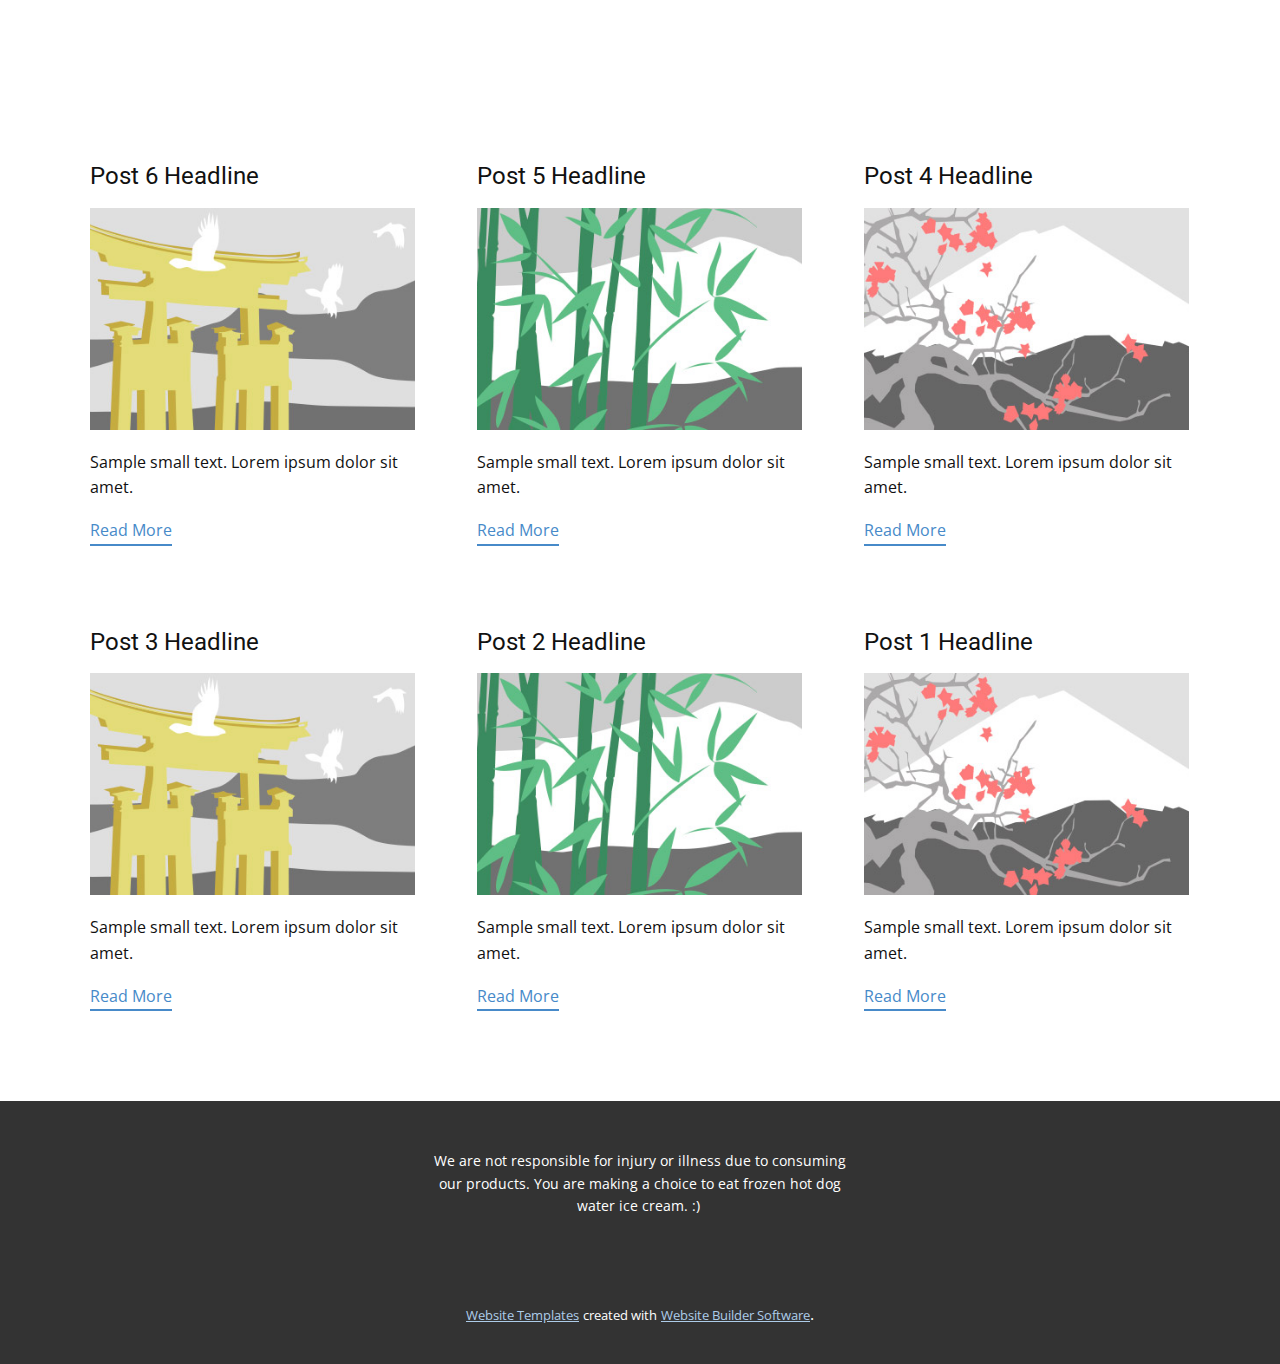
<file: blog.html>
<!DOCTYPE html>
<html style="font-size: 16px;" lang="en"><head>
    <meta name="viewport" content="width=device-width, initial-scale=1.0">
    <meta charset="utf-8">
    <meta name="keywords" content="">
    <meta name="description" content="">
    <title>Blog Template</title>
    <link rel="stylesheet" href="../nicepage.css" media="screen">
<link rel="stylesheet" href="../Blog-Template.css" media="screen">
    <script class="u-script" type="text/javascript" src="../jquery-1.9.1.min.js" defer=""></script>
    <script class="u-script" type="text/javascript" src="../nicepage.js" defer=""></script>
    <meta name="generator" content="Nicepage 5.11.2, nicepage.com">
    <link id="u-theme-google-font" rel="stylesheet" href="https://fonts.googleapis.com/css?family=Roboto:100,100i,300,300i,400,400i,500,500i,700,700i,900,900i|Open+Sans:300,300i,400,400i,500,500i,600,600i,700,700i,800,800i">
    
    
    <script type="application/ld+json">{
		"@context": "http://schema.org",
		"@type": "Organization",
		"name": ""
}</script>
    <meta name="theme-color" content="#478ac9">
  <meta data-intl-tel-input-cdn-path="intlTelInput/"></head>
  <body class="u-body u-xl-mode" data-lang="en"><header class="u-clearfix u-header u-header" id="sec-03fb"><div class="u-clearfix u-sheet u-sheet-1"></div></header>
    <section class="u-clearfix u-section-1" id="sec-9eda">
      <div class="u-clearfix u-sheet u-valign-middle u-sheet-1"><!--blog--><!--blog_options_json--><!--{"type":"Recent","source":"","tags":"","count":""}--><!--/blog_options_json-->
        <div class="u-blog u-expanded-width u-repeater u-repeater-1"><!--blog_post-->
          <div class="u-blog-post u-container-style u-repeater-item u-white u-repeater-item-1">
            <div class="u-container-layout u-similar-container u-valign-top u-container-layout-1"><!--blog_post_header-->
              <h4 class="u-blog-control u-text u-text-1">
                <a class="u-post-header-link" href="../blog/post-5.html">Post 6 Headline</a>
              </h4><!--/blog_post_header--><!--blog_post_image-->
              <a class="u-post-header-link" href="../blog/post-5.html"><img alt="" class="u-blog-control u-expanded-width u-image u-image-default u-image-1" src="../images/8ad73f3c.jpeg"></a><!--/blog_post_image--><!--blog_post_content-->
              <div class="u-blog-control u-post-content u-text u-text-2 fr-view">Sample small text. Lorem ipsum dolor sit amet.</div><!--/blog_post_content--><!--blog_post_readmore-->
              <a href="../blog/post-5.html" class="u-blog-control u-border-2 u-border-palette-1-base u-btn u-btn-rectangle u-button-style u-none u-btn-1"><!--blog_post_readmore_content--><!--options_json--><!--{"content":"","defaultValue":"Read More"}--><!--/options_json-->Read More<!--/blog_post_readmore_content--></a><!--/blog_post_readmore-->
            </div>
          </div><div class="u-blog-post u-container-style u-repeater-item u-video-cover u-white">
            <div class="u-container-layout u-similar-container u-valign-top u-container-layout-2"><!--blog_post_header-->
              <h4 class="u-blog-control u-text u-text-3">
                <a class="u-post-header-link" href="../blog/post-4.html">Post 5 Headline</a>
              </h4><!--/blog_post_header--><!--blog_post_image-->
              <a class="u-post-header-link" href="../blog/post-4.html"><img alt="" class="u-blog-control u-expanded-width u-image u-image-default u-image-2" src="../images/68f64b9d.jpeg"></a><!--/blog_post_image--><!--blog_post_content-->
              <div class="u-blog-control u-post-content u-text u-text-4 fr-view">Sample small text. Lorem ipsum dolor sit amet.</div><!--/blog_post_content--><!--blog_post_readmore-->
              <a href="../blog/post-4.html" class="u-blog-control u-border-2 u-border-palette-1-base u-btn u-btn-rectangle u-button-style u-none u-btn-2"><!--blog_post_readmore_content--><!--options_json--><!--{"content":"","defaultValue":"Read More"}--><!--/options_json-->Read More<!--/blog_post_readmore_content--></a><!--/blog_post_readmore-->
            </div>
          </div><div class="u-blog-post u-container-style u-repeater-item u-video-cover u-white">
            <div class="u-container-layout u-similar-container u-valign-top u-container-layout-3"><!--blog_post_header-->
              <h4 class="u-blog-control u-text u-text-5">
                <a class="u-post-header-link" href="../blog/post-3.html">Post 4 Headline</a>
              </h4><!--/blog_post_header--><!--blog_post_image-->
              <a class="u-post-header-link" href="../blog/post-3.html"><img alt="" class="u-blog-control u-expanded-width u-image u-image-default u-image-3" src="../images/0fd3416c.jpeg"></a><!--/blog_post_image--><!--blog_post_content-->
              <div class="u-blog-control u-post-content u-text u-text-6 fr-view">Sample small text. Lorem ipsum dolor sit amet.</div><!--/blog_post_content--><!--blog_post_readmore-->
              <a href="../blog/post-3.html" class="u-blog-control u-border-2 u-border-palette-1-base u-btn u-btn-rectangle u-button-style u-none u-btn-3"><!--blog_post_readmore_content--><!--options_json--><!--{"content":"","defaultValue":"Read More"}--><!--/options_json-->Read More<!--/blog_post_readmore_content--></a><!--/blog_post_readmore-->
            </div>
          </div><div class="u-blog-post u-container-style u-repeater-item u-white u-repeater-item-1">
            <div class="u-container-layout u-similar-container u-valign-top u-container-layout-1"><!--blog_post_header-->
              <h4 class="u-blog-control u-text u-text-1">
                <a class="u-post-header-link" href="../blog/post-2.html">Post 3 Headline</a>
              </h4><!--/blog_post_header--><!--blog_post_image-->
              <a class="u-post-header-link" href="../blog/post-2.html"><img alt="" class="u-blog-control u-expanded-width u-image u-image-default u-image-1" src="../images/8ad73f3c.jpeg"></a><!--/blog_post_image--><!--blog_post_content-->
              <div class="u-blog-control u-post-content u-text u-text-2 fr-view">Sample small text. Lorem ipsum dolor sit amet.</div><!--/blog_post_content--><!--blog_post_readmore-->
              <a href="../blog/post-2.html" class="u-blog-control u-border-2 u-border-palette-1-base u-btn u-btn-rectangle u-button-style u-none u-btn-1"><!--blog_post_readmore_content--><!--options_json--><!--{"content":"","defaultValue":"Read More"}--><!--/options_json-->Read More<!--/blog_post_readmore_content--></a><!--/blog_post_readmore-->
            </div>
          </div><div class="u-blog-post u-container-style u-repeater-item u-video-cover u-white">
            <div class="u-container-layout u-similar-container u-valign-top u-container-layout-2"><!--blog_post_header-->
              <h4 class="u-blog-control u-text u-text-3">
                <a class="u-post-header-link" href="../blog/post-1.html">Post 2 Headline</a>
              </h4><!--/blog_post_header--><!--blog_post_image-->
              <a class="u-post-header-link" href="../blog/post-1.html"><img alt="" class="u-blog-control u-expanded-width u-image u-image-default u-image-2" src="../images/68f64b9d.jpeg"></a><!--/blog_post_image--><!--blog_post_content-->
              <div class="u-blog-control u-post-content u-text u-text-4 fr-view">Sample small text. Lorem ipsum dolor sit amet.</div><!--/blog_post_content--><!--blog_post_readmore-->
              <a href="../blog/post-1.html" class="u-blog-control u-border-2 u-border-palette-1-base u-btn u-btn-rectangle u-button-style u-none u-btn-2"><!--blog_post_readmore_content--><!--options_json--><!--{"content":"","defaultValue":"Read More"}--><!--/options_json-->Read More<!--/blog_post_readmore_content--></a><!--/blog_post_readmore-->
            </div>
          </div><div class="u-blog-post u-container-style u-repeater-item u-video-cover u-white">
            <div class="u-container-layout u-similar-container u-valign-top u-container-layout-3"><!--blog_post_header-->
              <h4 class="u-blog-control u-text u-text-5">
                <a class="u-post-header-link" href="../blog/post.html">Post 1 Headline</a>
              </h4><!--/blog_post_header--><!--blog_post_image-->
              <a class="u-post-header-link" href="../blog/post.html"><img alt="" class="u-blog-control u-expanded-width u-image u-image-default u-image-3" src="../images/0fd3416c.jpeg"></a><!--/blog_post_image--><!--blog_post_content-->
              <div class="u-blog-control u-post-content u-text u-text-6 fr-view">Sample small text. Lorem ipsum dolor sit amet.</div><!--/blog_post_content--><!--blog_post_readmore-->
              <a href="../blog/post.html" class="u-blog-control u-border-2 u-border-palette-1-base u-btn u-btn-rectangle u-button-style u-none u-btn-3"><!--blog_post_readmore_content--><!--options_json--><!--{"content":"","defaultValue":"Read More"}--><!--/options_json-->Read More<!--/blog_post_readmore_content--></a><!--/blog_post_readmore-->
            </div>
          </div><!--/blog_post--><!--blog_post-->
          <!--/blog_post--><!--blog_post-->
          <!--/blog_post-->
        </div><!--/blog-->
      </div>
    </section>
    
    
    <footer class="u-align-center u-clearfix u-footer u-grey-80 u-footer" id="sec-7715"><div class="u-clearfix u-sheet u-sheet-1">
        <p class="u-small-text u-text u-text-variant u-text-1">We are not responsible for injury or illness due to consuming our products. You are making a choice to eat frozen hot dog water ice cream. :)&nbsp;</p>
        <quillbot-extension style="position: absolute; top: 0px; left: 0px; pointer-events: none;"></quillbot-extension>
        <quillbot-extension-highlights style="position: absolute; top: 0px; left: 0px; pointer-events: none;"></quillbot-extension-highlights>
      </div></footer>
    <section class="u-backlink u-clearfix u-grey-80">
      <a class="u-link" href="https://nicepage.com/website-templates" target="_blank">
        <span>Website Templates</span>
      </a>
      <p class="u-text">
        <span>created with</span>
      </p>
      <a class="u-link" href="" target="_blank">
        <span>Website Builder Software</span>
      </a>. 
    </section>
  
</body></html>
</file>
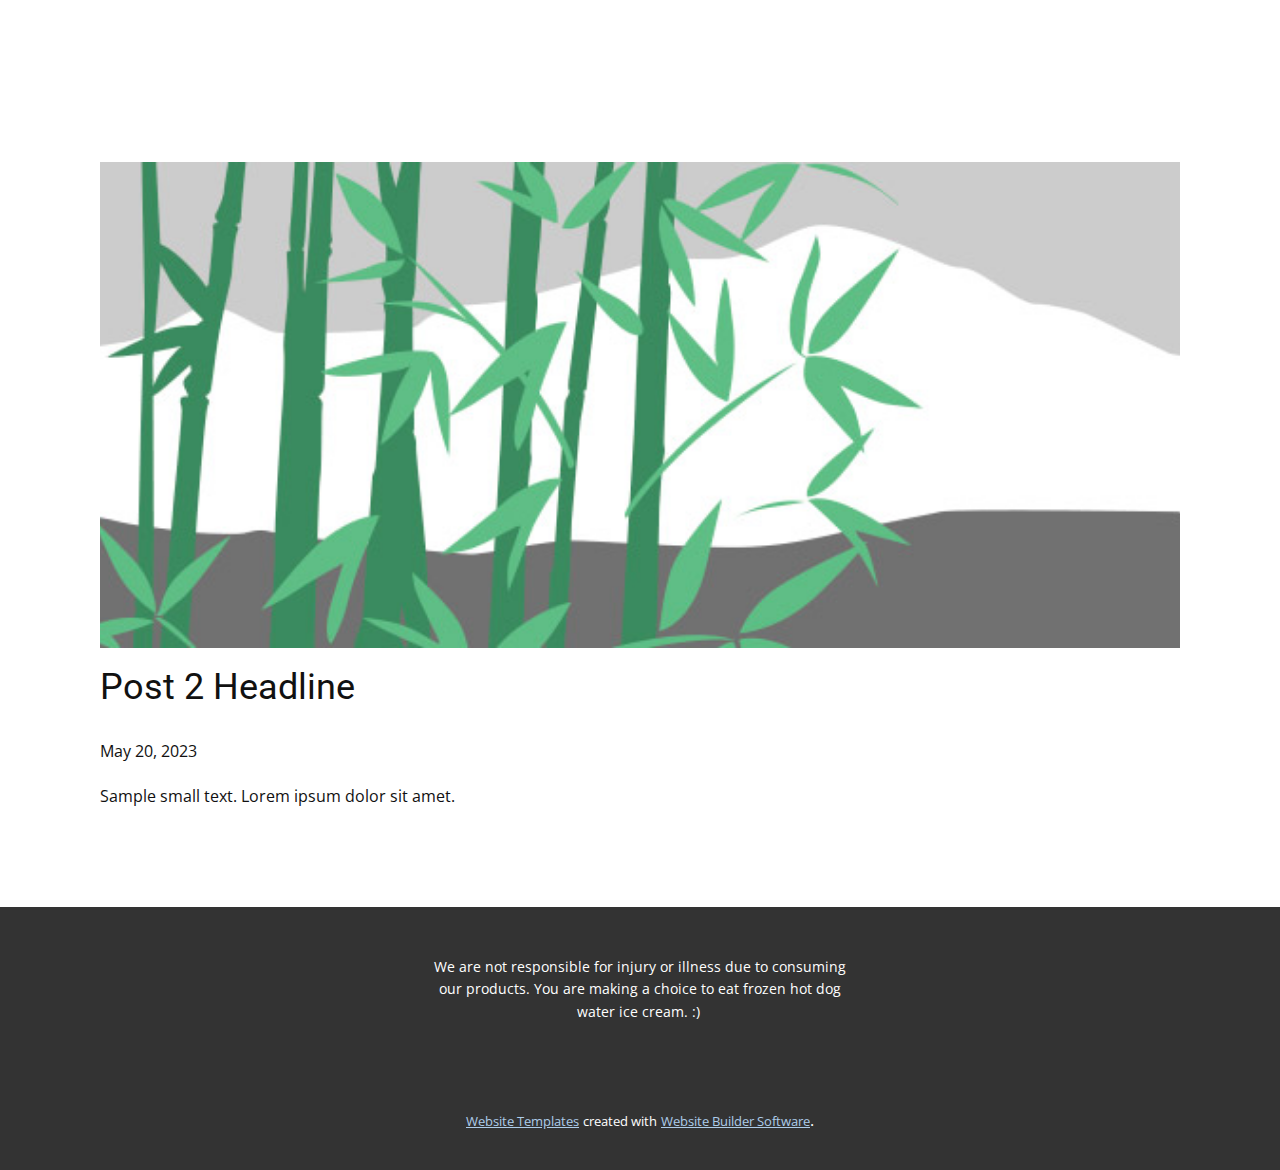
<file: post-1.html>
<!DOCTYPE html>
<html style="font-size: 16px;" lang="en"><head>
    <meta name="viewport" content="width=device-width, initial-scale=1.0">
    <meta charset="utf-8">
    <meta name="keywords" content="Post 1 Headline">
    <meta name="description" content="">
    <title>Post 2 Headline</title>
    <link rel="stylesheet" href="../nicepage.css" media="screen">
<link rel="stylesheet" href="../Post-Template.css" media="screen">
    <script class="u-script" type="text/javascript" src="../jquery-1.9.1.min.js" defer=""></script>
    <script class="u-script" type="text/javascript" src="../nicepage.js" defer=""></script>
    <meta name="generator" content="Nicepage 5.11.2, nicepage.com">
    <link id="u-theme-google-font" rel="stylesheet" href="https://fonts.googleapis.com/css?family=Roboto:100,100i,300,300i,400,400i,500,500i,700,700i,900,900i|Open+Sans:300,300i,400,400i,500,500i,600,600i,700,700i,800,800i">
    
    
    <script type="application/ld+json">{
		"@context": "http://schema.org",
		"@type": "Organization",
		"name": ""
}</script>
    <meta name="theme-color" content="#478ac9">
  <meta data-intl-tel-input-cdn-path="intlTelInput/"></head>
  <body class="u-body u-xl-mode" data-lang="en"><header class="u-clearfix u-header u-header" id="sec-03fb"><div class="u-clearfix u-sheet u-sheet-1"></div></header>
    <section class="u-align-center u-clearfix u-section-1" id="sec-1af4">
      <div class="u-clearfix u-sheet u-valign-middle-md u-valign-middle-sm u-valign-middle-xs u-sheet-1"><!--post_details--><!--post_details_options_json--><!--{"source":""}--><!--/post_details_options_json--><!--blog_post-->
        <div class="u-container-style u-expanded-width u-post-details u-post-details-1">
          <div class="u-container-layout u-valign-middle u-container-layout-1"><!--blog_post_image-->
            <img alt="" class="u-blog-control u-expanded-width u-image u-image-default u-image-1" src="../images/68f64b9d.jpeg"><!--/blog_post_image--><!--blog_post_header-->
            <h2 class="u-blog-control u-text u-text-1">Post 2 Headline</h2><!--/blog_post_header--><!--blog_post_metadata-->
            <div class="u-blog-control u-metadata u-metadata-1"><!--blog_post_metadata_date-->
              <span class="u-meta-date u-meta-icon">May 20, 2023</span><!--/blog_post_metadata_date--><!--blog_post_metadata_category-->
              <!--/blog_post_metadata_category--><!--blog_post_metadata_comments-->
              <!--/blog_post_metadata_comments-->
            </div><!--/blog_post_metadata--><!--blog_post_content-->
            <div class="u-align-justify u-blog-control u-post-content u-text u-text-2 fr-view">
  Sample small text. Lorem ipsum dolor sit amet.
  </div><!--/blog_post_content-->
          </div>
        </div><!--/blog_post--><!--/post_details-->
      </div>
    </section>
    
    
    <footer class="u-align-center u-clearfix u-footer u-grey-80 u-footer" id="sec-7715"><div class="u-clearfix u-sheet u-sheet-1">
        <p class="u-small-text u-text u-text-variant u-text-1">We are not responsible for injury or illness due to consuming our products. You are making a choice to eat frozen hot dog water ice cream. :)&nbsp;</p>
        <quillbot-extension style="position: absolute; top: 0px; left: 0px; pointer-events: none;"></quillbot-extension>
        <quillbot-extension-highlights style="position: absolute; top: 0px; left: 0px; pointer-events: none;"></quillbot-extension-highlights>
      </div></footer>
    <section class="u-backlink u-clearfix u-grey-80">
      <a class="u-link" href="https://nicepage.com/website-templates" target="_blank">
        <span>Website Templates</span>
      </a>
      <p class="u-text">
        <span>created with</span>
      </p>
      <a class="u-link" href="" target="_blank">
        <span>Website Builder Software</span>
      </a>. 
    </section>
  
</body></html>
</file>
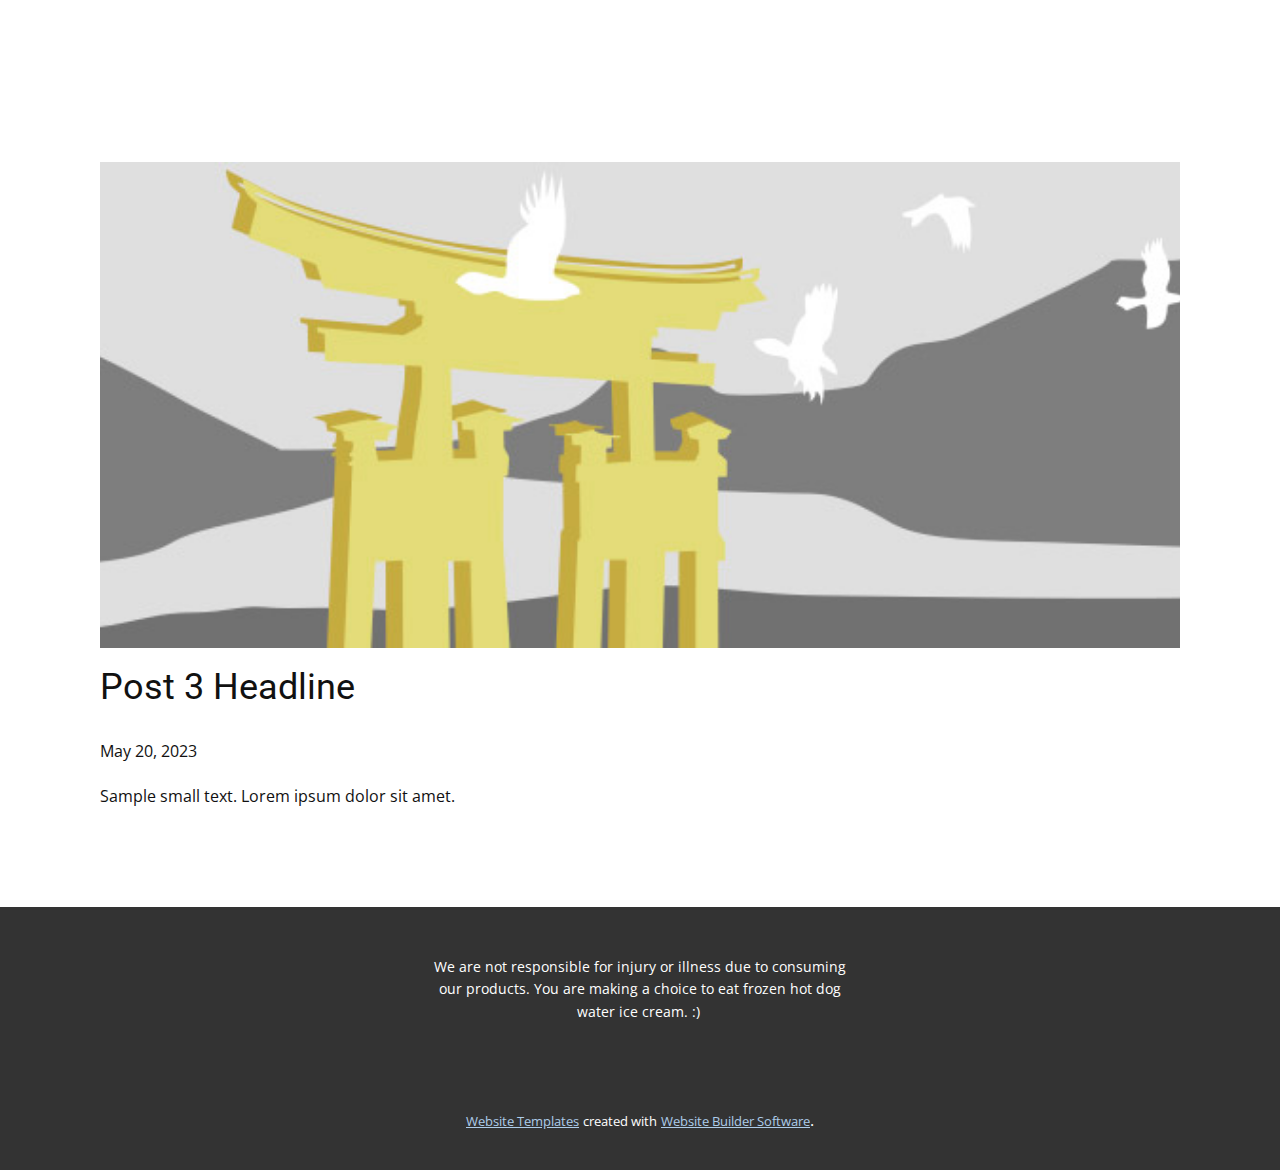
<file: post-2.html>
<!DOCTYPE html>
<html style="font-size: 16px;" lang="en"><head>
    <meta name="viewport" content="width=device-width, initial-scale=1.0">
    <meta charset="utf-8">
    <meta name="keywords" content="Post 1 Headline">
    <meta name="description" content="">
    <title>Post 3 Headline</title>
    <link rel="stylesheet" href="../nicepage.css" media="screen">
<link rel="stylesheet" href="../Post-Template.css" media="screen">
    <script class="u-script" type="text/javascript" src="../jquery-1.9.1.min.js" defer=""></script>
    <script class="u-script" type="text/javascript" src="../nicepage.js" defer=""></script>
    <meta name="generator" content="Nicepage 5.11.2, nicepage.com">
    <link id="u-theme-google-font" rel="stylesheet" href="https://fonts.googleapis.com/css?family=Roboto:100,100i,300,300i,400,400i,500,500i,700,700i,900,900i|Open+Sans:300,300i,400,400i,500,500i,600,600i,700,700i,800,800i">
    
    
    <script type="application/ld+json">{
		"@context": "http://schema.org",
		"@type": "Organization",
		"name": ""
}</script>
    <meta name="theme-color" content="#478ac9">
  <meta data-intl-tel-input-cdn-path="intlTelInput/"></head>
  <body class="u-body u-xl-mode" data-lang="en"><header class="u-clearfix u-header u-header" id="sec-03fb"><div class="u-clearfix u-sheet u-sheet-1"></div></header>
    <section class="u-align-center u-clearfix u-section-1" id="sec-1af4">
      <div class="u-clearfix u-sheet u-valign-middle-md u-valign-middle-sm u-valign-middle-xs u-sheet-1"><!--post_details--><!--post_details_options_json--><!--{"source":""}--><!--/post_details_options_json--><!--blog_post-->
        <div class="u-container-style u-expanded-width u-post-details u-post-details-1">
          <div class="u-container-layout u-valign-middle u-container-layout-1"><!--blog_post_image-->
            <img alt="" class="u-blog-control u-expanded-width u-image u-image-default u-image-1" src="../images/8ad73f3c.jpeg"><!--/blog_post_image--><!--blog_post_header-->
            <h2 class="u-blog-control u-text u-text-1">Post 3 Headline</h2><!--/blog_post_header--><!--blog_post_metadata-->
            <div class="u-blog-control u-metadata u-metadata-1"><!--blog_post_metadata_date-->
              <span class="u-meta-date u-meta-icon">May 20, 2023</span><!--/blog_post_metadata_date--><!--blog_post_metadata_category-->
              <!--/blog_post_metadata_category--><!--blog_post_metadata_comments-->
              <!--/blog_post_metadata_comments-->
            </div><!--/blog_post_metadata--><!--blog_post_content-->
            <div class="u-align-justify u-blog-control u-post-content u-text u-text-2 fr-view">
  Sample small text. Lorem ipsum dolor sit amet.
  </div><!--/blog_post_content-->
          </div>
        </div><!--/blog_post--><!--/post_details-->
      </div>
    </section>
    
    
    <footer class="u-align-center u-clearfix u-footer u-grey-80 u-footer" id="sec-7715"><div class="u-clearfix u-sheet u-sheet-1">
        <p class="u-small-text u-text u-text-variant u-text-1">We are not responsible for injury or illness due to consuming our products. You are making a choice to eat frozen hot dog water ice cream. :)&nbsp;</p>
        <quillbot-extension style="position: absolute; top: 0px; left: 0px; pointer-events: none;"></quillbot-extension>
        <quillbot-extension-highlights style="position: absolute; top: 0px; left: 0px; pointer-events: none;"></quillbot-extension-highlights>
      </div></footer>
    <section class="u-backlink u-clearfix u-grey-80">
      <a class="u-link" href="https://nicepage.com/website-templates" target="_blank">
        <span>Website Templates</span>
      </a>
      <p class="u-text">
        <span>created with</span>
      </p>
      <a class="u-link" href="" target="_blank">
        <span>Website Builder Software</span>
      </a>. 
    </section>
  
</body></html>
</file>
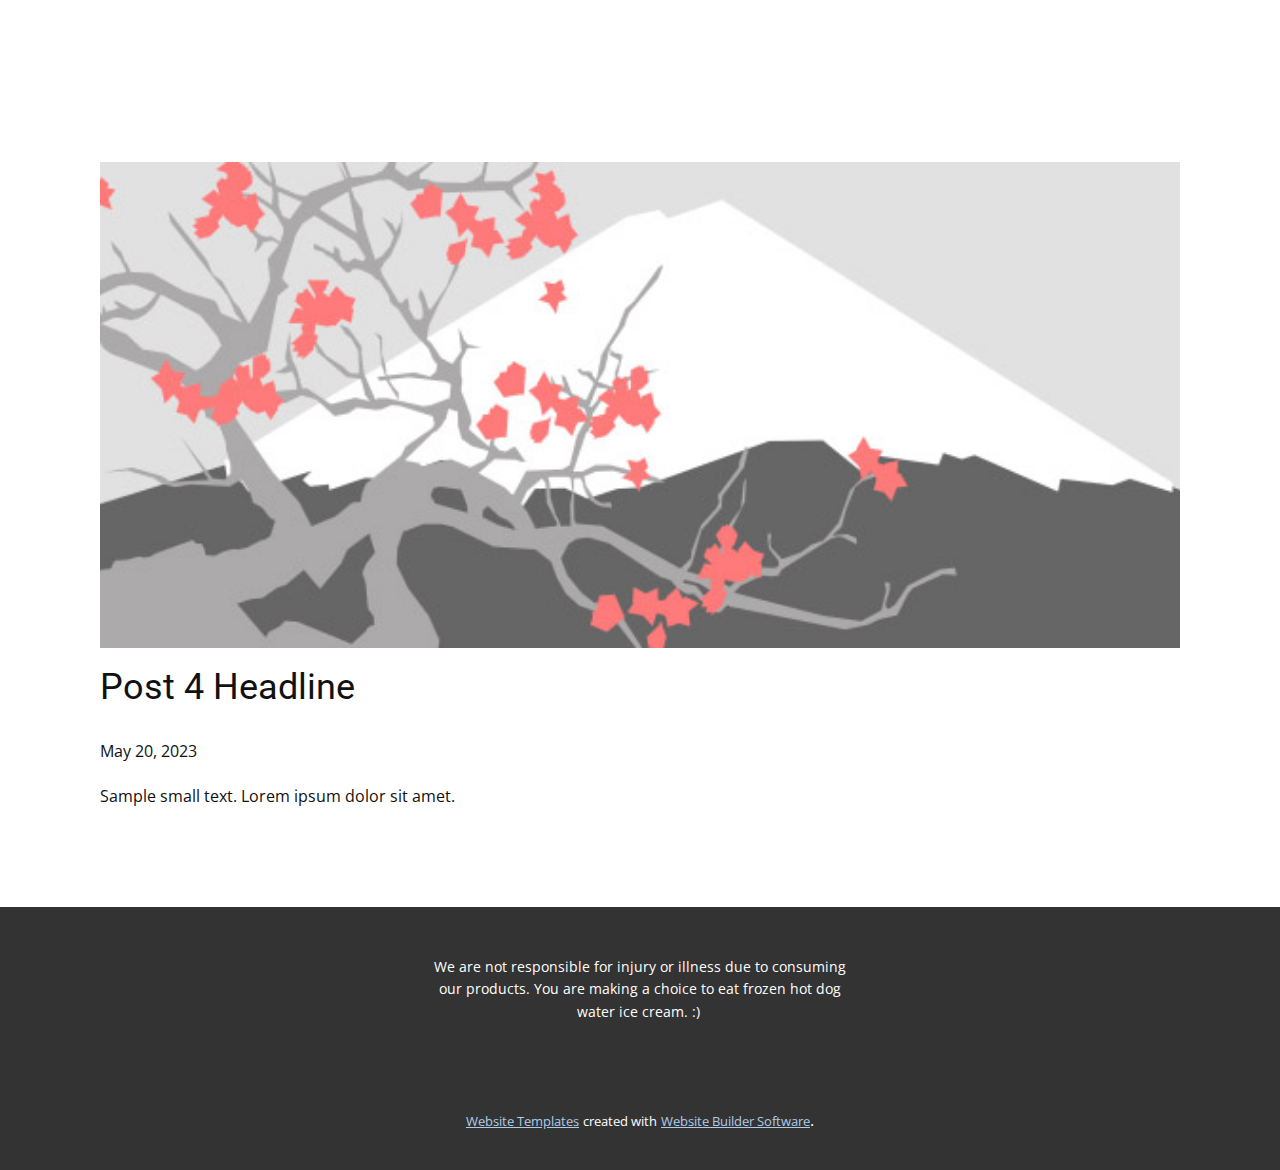
<file: post-3.html>
<!DOCTYPE html>
<html style="font-size: 16px;" lang="en"><head>
    <meta name="viewport" content="width=device-width, initial-scale=1.0">
    <meta charset="utf-8">
    <meta name="keywords" content="Post 1 Headline">
    <meta name="description" content="">
    <title>Post 4 Headline</title>
    <link rel="stylesheet" href="../nicepage.css" media="screen">
<link rel="stylesheet" href="../Post-Template.css" media="screen">
    <script class="u-script" type="text/javascript" src="../jquery-1.9.1.min.js" defer=""></script>
    <script class="u-script" type="text/javascript" src="../nicepage.js" defer=""></script>
    <meta name="generator" content="Nicepage 5.11.2, nicepage.com">
    <link id="u-theme-google-font" rel="stylesheet" href="https://fonts.googleapis.com/css?family=Roboto:100,100i,300,300i,400,400i,500,500i,700,700i,900,900i|Open+Sans:300,300i,400,400i,500,500i,600,600i,700,700i,800,800i">
    
    
    <script type="application/ld+json">{
		"@context": "http://schema.org",
		"@type": "Organization",
		"name": ""
}</script>
    <meta name="theme-color" content="#478ac9">
  <meta data-intl-tel-input-cdn-path="intlTelInput/"></head>
  <body class="u-body u-xl-mode" data-lang="en"><header class="u-clearfix u-header u-header" id="sec-03fb"><div class="u-clearfix u-sheet u-sheet-1"></div></header>
    <section class="u-align-center u-clearfix u-section-1" id="sec-1af4">
      <div class="u-clearfix u-sheet u-valign-middle-md u-valign-middle-sm u-valign-middle-xs u-sheet-1"><!--post_details--><!--post_details_options_json--><!--{"source":""}--><!--/post_details_options_json--><!--blog_post-->
        <div class="u-container-style u-expanded-width u-post-details u-post-details-1">
          <div class="u-container-layout u-valign-middle u-container-layout-1"><!--blog_post_image-->
            <img alt="" class="u-blog-control u-expanded-width u-image u-image-default u-image-1" src="../images/0fd3416c.jpeg"><!--/blog_post_image--><!--blog_post_header-->
            <h2 class="u-blog-control u-text u-text-1">Post 4 Headline</h2><!--/blog_post_header--><!--blog_post_metadata-->
            <div class="u-blog-control u-metadata u-metadata-1"><!--blog_post_metadata_date-->
              <span class="u-meta-date u-meta-icon">May 20, 2023</span><!--/blog_post_metadata_date--><!--blog_post_metadata_category-->
              <!--/blog_post_metadata_category--><!--blog_post_metadata_comments-->
              <!--/blog_post_metadata_comments-->
            </div><!--/blog_post_metadata--><!--blog_post_content-->
            <div class="u-align-justify u-blog-control u-post-content u-text u-text-2 fr-view">
  Sample small text. Lorem ipsum dolor sit amet.
  </div><!--/blog_post_content-->
          </div>
        </div><!--/blog_post--><!--/post_details-->
      </div>
    </section>
    
    
    <footer class="u-align-center u-clearfix u-footer u-grey-80 u-footer" id="sec-7715"><div class="u-clearfix u-sheet u-sheet-1">
        <p class="u-small-text u-text u-text-variant u-text-1">We are not responsible for injury or illness due to consuming our products. You are making a choice to eat frozen hot dog water ice cream. :)&nbsp;</p>
        <quillbot-extension style="position: absolute; top: 0px; left: 0px; pointer-events: none;"></quillbot-extension>
        <quillbot-extension-highlights style="position: absolute; top: 0px; left: 0px; pointer-events: none;"></quillbot-extension-highlights>
      </div></footer>
    <section class="u-backlink u-clearfix u-grey-80">
      <a class="u-link" href="https://nicepage.com/website-templates" target="_blank">
        <span>Website Templates</span>
      </a>
      <p class="u-text">
        <span>created with</span>
      </p>
      <a class="u-link" href="" target="_blank">
        <span>Website Builder Software</span>
      </a>. 
    </section>
  
</body></html>
</file>
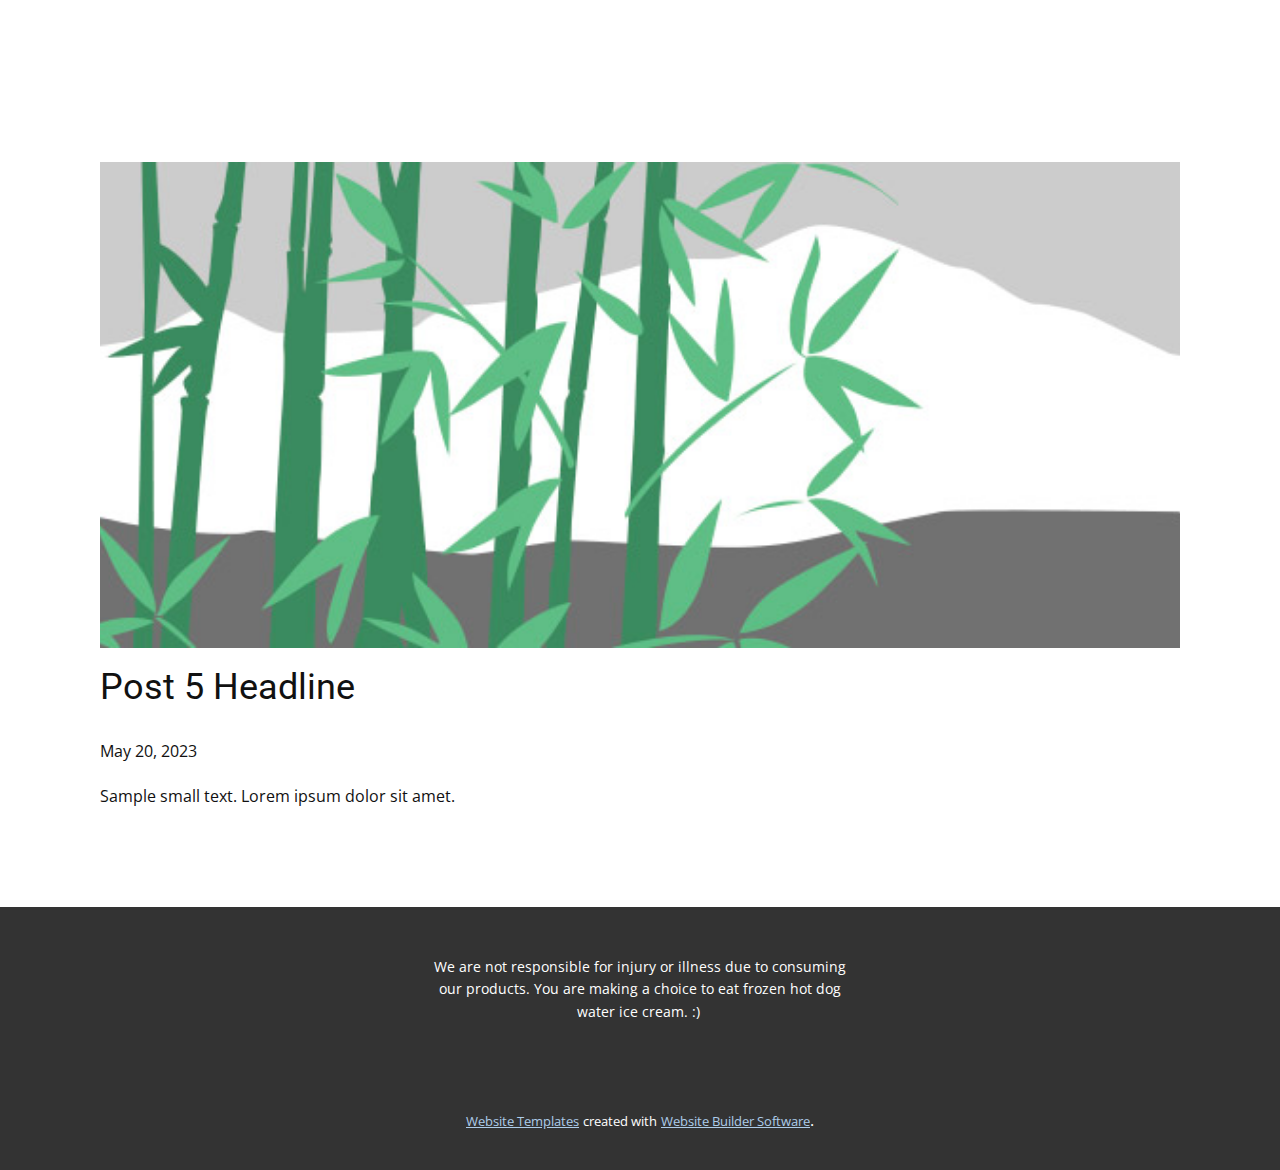
<file: post-4.html>
<!DOCTYPE html>
<html style="font-size: 16px;" lang="en"><head>
    <meta name="viewport" content="width=device-width, initial-scale=1.0">
    <meta charset="utf-8">
    <meta name="keywords" content="Post 1 Headline">
    <meta name="description" content="">
    <title>Post 5 Headline</title>
    <link rel="stylesheet" href="../nicepage.css" media="screen">
<link rel="stylesheet" href="../Post-Template.css" media="screen">
    <script class="u-script" type="text/javascript" src="../jquery-1.9.1.min.js" defer=""></script>
    <script class="u-script" type="text/javascript" src="../nicepage.js" defer=""></script>
    <meta name="generator" content="Nicepage 5.11.2, nicepage.com">
    <link id="u-theme-google-font" rel="stylesheet" href="https://fonts.googleapis.com/css?family=Roboto:100,100i,300,300i,400,400i,500,500i,700,700i,900,900i|Open+Sans:300,300i,400,400i,500,500i,600,600i,700,700i,800,800i">
    
    
    <script type="application/ld+json">{
		"@context": "http://schema.org",
		"@type": "Organization",
		"name": ""
}</script>
    <meta name="theme-color" content="#478ac9">
  <meta data-intl-tel-input-cdn-path="intlTelInput/"></head>
  <body class="u-body u-xl-mode" data-lang="en"><header class="u-clearfix u-header u-header" id="sec-03fb"><div class="u-clearfix u-sheet u-sheet-1"></div></header>
    <section class="u-align-center u-clearfix u-section-1" id="sec-1af4">
      <div class="u-clearfix u-sheet u-valign-middle-md u-valign-middle-sm u-valign-middle-xs u-sheet-1"><!--post_details--><!--post_details_options_json--><!--{"source":""}--><!--/post_details_options_json--><!--blog_post-->
        <div class="u-container-style u-expanded-width u-post-details u-post-details-1">
          <div class="u-container-layout u-valign-middle u-container-layout-1"><!--blog_post_image-->
            <img alt="" class="u-blog-control u-expanded-width u-image u-image-default u-image-1" src="../images/68f64b9d.jpeg"><!--/blog_post_image--><!--blog_post_header-->
            <h2 class="u-blog-control u-text u-text-1">Post 5 Headline</h2><!--/blog_post_header--><!--blog_post_metadata-->
            <div class="u-blog-control u-metadata u-metadata-1"><!--blog_post_metadata_date-->
              <span class="u-meta-date u-meta-icon">May 20, 2023</span><!--/blog_post_metadata_date--><!--blog_post_metadata_category-->
              <!--/blog_post_metadata_category--><!--blog_post_metadata_comments-->
              <!--/blog_post_metadata_comments-->
            </div><!--/blog_post_metadata--><!--blog_post_content-->
            <div class="u-align-justify u-blog-control u-post-content u-text u-text-2 fr-view">
  Sample small text. Lorem ipsum dolor sit amet.
  </div><!--/blog_post_content-->
          </div>
        </div><!--/blog_post--><!--/post_details-->
      </div>
    </section>
    
    
    <footer class="u-align-center u-clearfix u-footer u-grey-80 u-footer" id="sec-7715"><div class="u-clearfix u-sheet u-sheet-1">
        <p class="u-small-text u-text u-text-variant u-text-1">We are not responsible for injury or illness due to consuming our products. You are making a choice to eat frozen hot dog water ice cream. :)&nbsp;</p>
        <quillbot-extension style="position: absolute; top: 0px; left: 0px; pointer-events: none;"></quillbot-extension>
        <quillbot-extension-highlights style="position: absolute; top: 0px; left: 0px; pointer-events: none;"></quillbot-extension-highlights>
      </div></footer>
    <section class="u-backlink u-clearfix u-grey-80">
      <a class="u-link" href="https://nicepage.com/website-templates" target="_blank">
        <span>Website Templates</span>
      </a>
      <p class="u-text">
        <span>created with</span>
      </p>
      <a class="u-link" href="" target="_blank">
        <span>Website Builder Software</span>
      </a>. 
    </section>
  
</body></html>
</file>
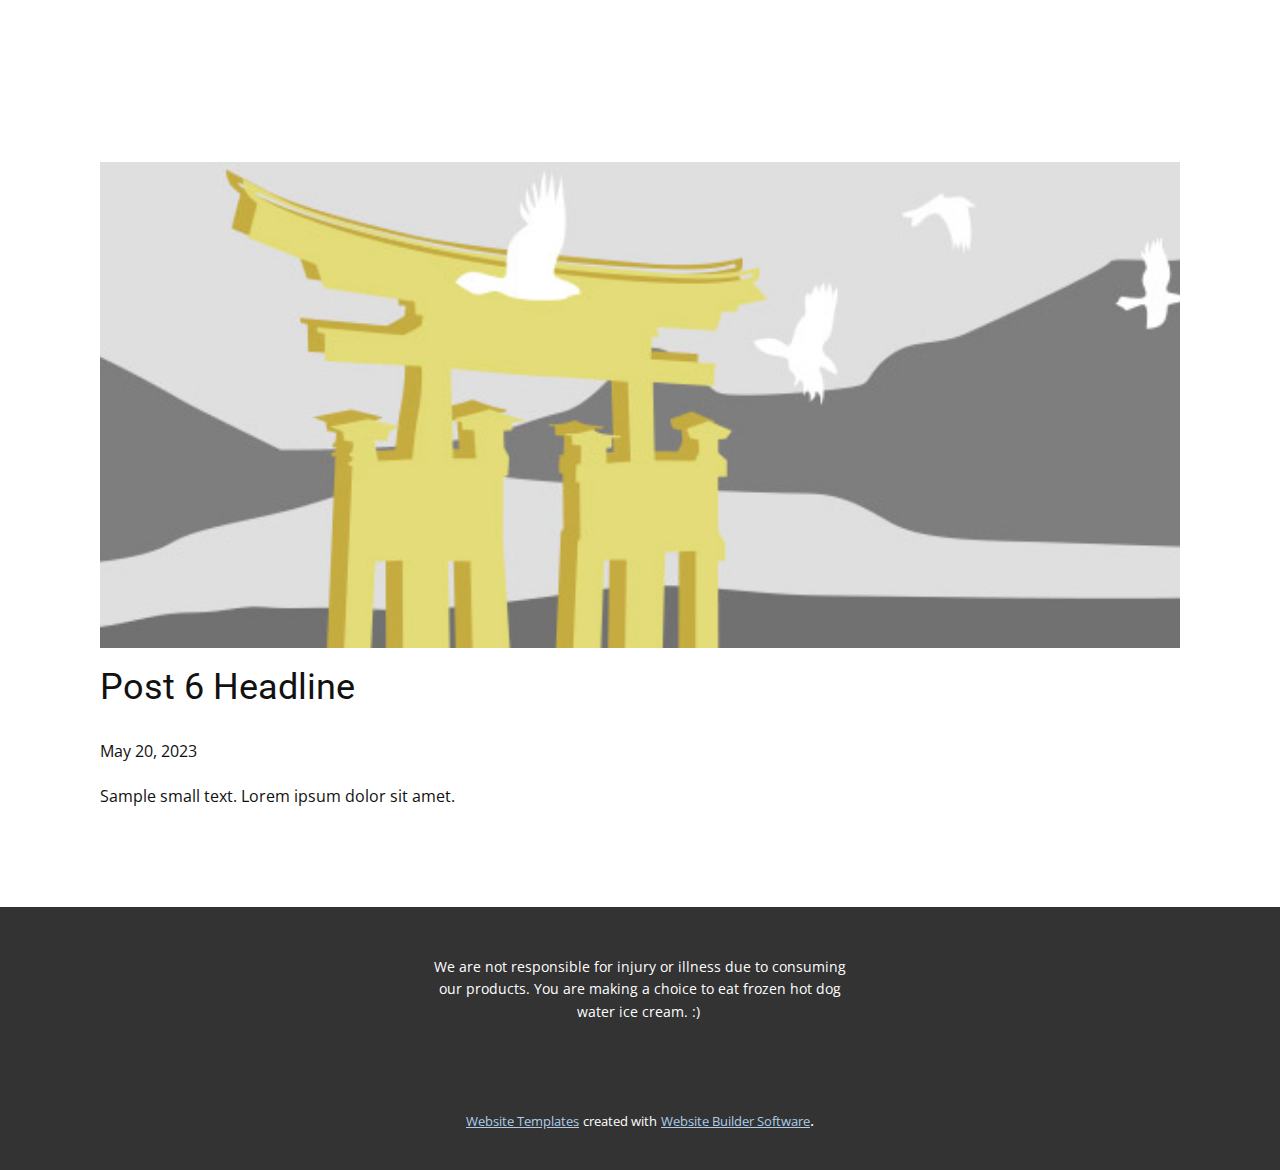
<file: post-5.html>
<!DOCTYPE html>
<html style="font-size: 16px;" lang="en"><head>
    <meta name="viewport" content="width=device-width, initial-scale=1.0">
    <meta charset="utf-8">
    <meta name="keywords" content="Post 1 Headline">
    <meta name="description" content="">
    <title>Post 6 Headline</title>
    <link rel="stylesheet" href="../nicepage.css" media="screen">
<link rel="stylesheet" href="../Post-Template.css" media="screen">
    <script class="u-script" type="text/javascript" src="../jquery-1.9.1.min.js" defer=""></script>
    <script class="u-script" type="text/javascript" src="../nicepage.js" defer=""></script>
    <meta name="generator" content="Nicepage 5.11.2, nicepage.com">
    <link id="u-theme-google-font" rel="stylesheet" href="https://fonts.googleapis.com/css?family=Roboto:100,100i,300,300i,400,400i,500,500i,700,700i,900,900i|Open+Sans:300,300i,400,400i,500,500i,600,600i,700,700i,800,800i">
    
    
    <script type="application/ld+json">{
		"@context": "http://schema.org",
		"@type": "Organization",
		"name": ""
}</script>
    <meta name="theme-color" content="#478ac9">
  <meta data-intl-tel-input-cdn-path="intlTelInput/"></head>
  <body class="u-body u-xl-mode" data-lang="en"><header class="u-clearfix u-header u-header" id="sec-03fb"><div class="u-clearfix u-sheet u-sheet-1"></div></header>
    <section class="u-align-center u-clearfix u-section-1" id="sec-1af4">
      <div class="u-clearfix u-sheet u-valign-middle-md u-valign-middle-sm u-valign-middle-xs u-sheet-1"><!--post_details--><!--post_details_options_json--><!--{"source":""}--><!--/post_details_options_json--><!--blog_post-->
        <div class="u-container-style u-expanded-width u-post-details u-post-details-1">
          <div class="u-container-layout u-valign-middle u-container-layout-1"><!--blog_post_image-->
            <img alt="" class="u-blog-control u-expanded-width u-image u-image-default u-image-1" src="../images/8ad73f3c.jpeg"><!--/blog_post_image--><!--blog_post_header-->
            <h2 class="u-blog-control u-text u-text-1">Post 6 Headline</h2><!--/blog_post_header--><!--blog_post_metadata-->
            <div class="u-blog-control u-metadata u-metadata-1"><!--blog_post_metadata_date-->
              <span class="u-meta-date u-meta-icon">May 20, 2023</span><!--/blog_post_metadata_date--><!--blog_post_metadata_category-->
              <!--/blog_post_metadata_category--><!--blog_post_metadata_comments-->
              <!--/blog_post_metadata_comments-->
            </div><!--/blog_post_metadata--><!--blog_post_content-->
            <div class="u-align-justify u-blog-control u-post-content u-text u-text-2 fr-view">
  Sample small text. Lorem ipsum dolor sit amet.
  </div><!--/blog_post_content-->
          </div>
        </div><!--/blog_post--><!--/post_details-->
      </div>
    </section>
    
    
    <footer class="u-align-center u-clearfix u-footer u-grey-80 u-footer" id="sec-7715"><div class="u-clearfix u-sheet u-sheet-1">
        <p class="u-small-text u-text u-text-variant u-text-1">We are not responsible for injury or illness due to consuming our products. You are making a choice to eat frozen hot dog water ice cream. :)&nbsp;</p>
        <quillbot-extension style="position: absolute; top: 0px; left: 0px; pointer-events: none;"></quillbot-extension>
        <quillbot-extension-highlights style="position: absolute; top: 0px; left: 0px; pointer-events: none;"></quillbot-extension-highlights>
      </div></footer>
    <section class="u-backlink u-clearfix u-grey-80">
      <a class="u-link" href="https://nicepage.com/website-templates" target="_blank">
        <span>Website Templates</span>
      </a>
      <p class="u-text">
        <span>created with</span>
      </p>
      <a class="u-link" href="" target="_blank">
        <span>Website Builder Software</span>
      </a>. 
    </section>
  
</body></html>
</file>
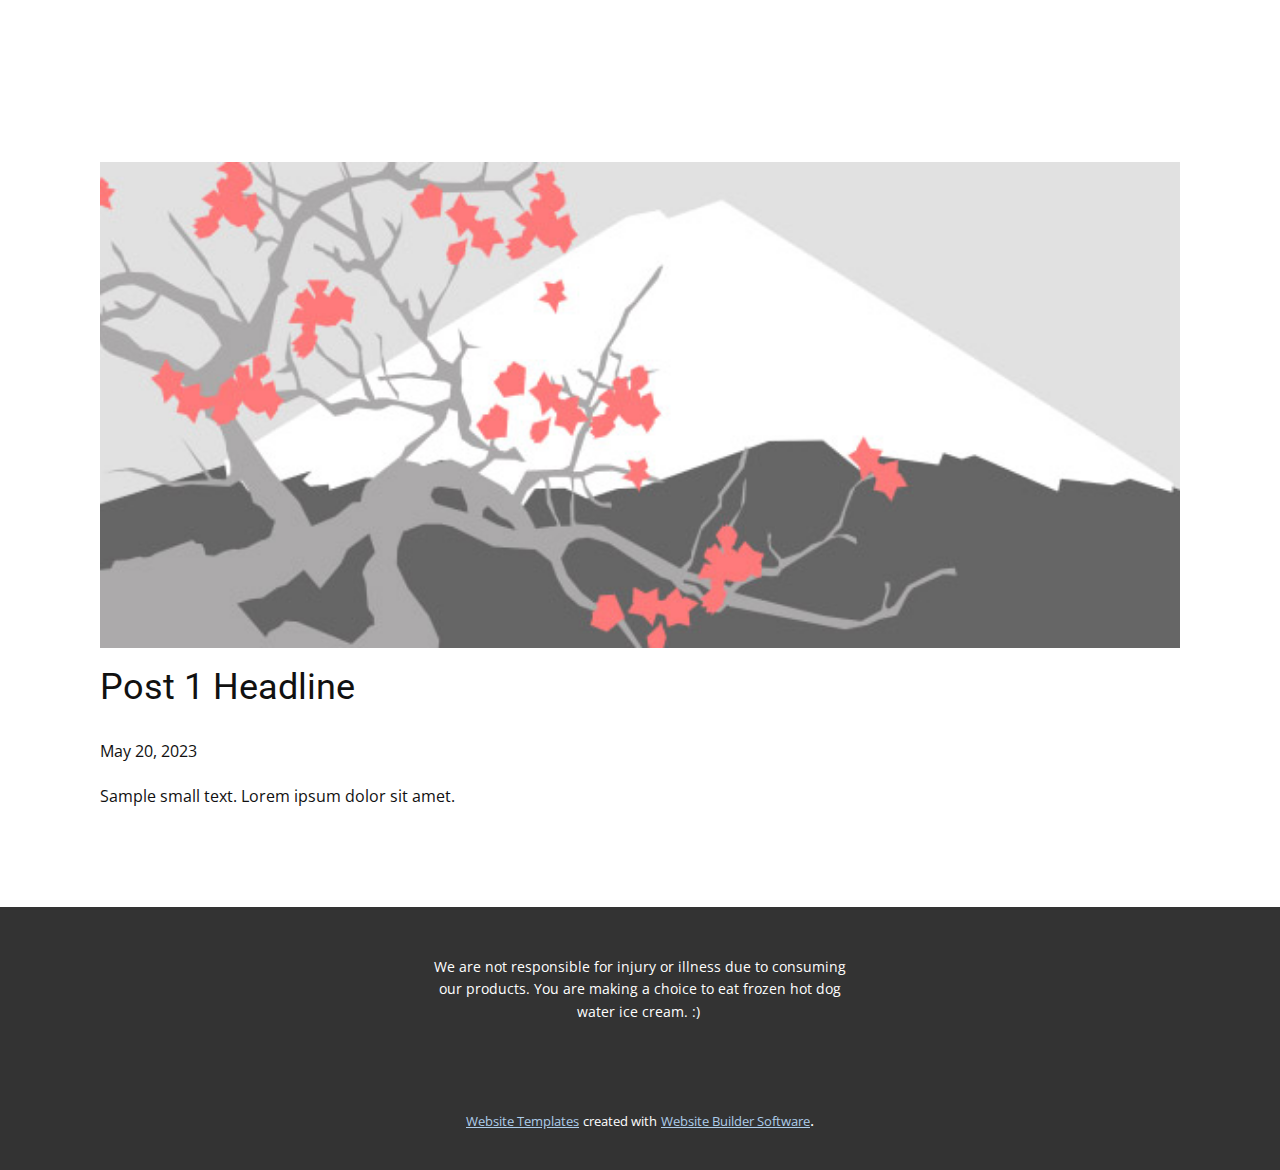
<file: post.html>
<!DOCTYPE html>
<html style="font-size: 16px;" lang="en"><head>
    <meta name="viewport" content="width=device-width, initial-scale=1.0">
    <meta charset="utf-8">
    <meta name="keywords" content="Post 1 Headline">
    <meta name="description" content="">
    <title>Post 1 Headline</title>
    <link rel="stylesheet" href="../nicepage.css" media="screen">
<link rel="stylesheet" href="../Post-Template.css" media="screen">
    <script class="u-script" type="text/javascript" src="../jquery-1.9.1.min.js" defer=""></script>
    <script class="u-script" type="text/javascript" src="../nicepage.js" defer=""></script>
    <meta name="generator" content="Nicepage 5.11.2, nicepage.com">
    <link id="u-theme-google-font" rel="stylesheet" href="https://fonts.googleapis.com/css?family=Roboto:100,100i,300,300i,400,400i,500,500i,700,700i,900,900i|Open+Sans:300,300i,400,400i,500,500i,600,600i,700,700i,800,800i">
    
    
    <script type="application/ld+json">{
		"@context": "http://schema.org",
		"@type": "Organization",
		"name": ""
}</script>
    <meta name="theme-color" content="#478ac9">
  <meta data-intl-tel-input-cdn-path="intlTelInput/"></head>
  <body class="u-body u-xl-mode" data-lang="en"><header class="u-clearfix u-header u-header" id="sec-03fb"><div class="u-clearfix u-sheet u-sheet-1"></div></header>
    <section class="u-align-center u-clearfix u-section-1" id="sec-1af4">
      <div class="u-clearfix u-sheet u-valign-middle-md u-valign-middle-sm u-valign-middle-xs u-sheet-1"><!--post_details--><!--post_details_options_json--><!--{"source":""}--><!--/post_details_options_json--><!--blog_post-->
        <div class="u-container-style u-expanded-width u-post-details u-post-details-1">
          <div class="u-container-layout u-valign-middle u-container-layout-1"><!--blog_post_image-->
            <img alt="" class="u-blog-control u-expanded-width u-image u-image-default u-image-1" src="../images/0fd3416c.jpeg"><!--/blog_post_image--><!--blog_post_header-->
            <h2 class="u-blog-control u-text u-text-1">Post 1 Headline</h2><!--/blog_post_header--><!--blog_post_metadata-->
            <div class="u-blog-control u-metadata u-metadata-1"><!--blog_post_metadata_date-->
              <span class="u-meta-date u-meta-icon">May 20, 2023</span><!--/blog_post_metadata_date--><!--blog_post_metadata_category-->
              <!--/blog_post_metadata_category--><!--blog_post_metadata_comments-->
              <!--/blog_post_metadata_comments-->
            </div><!--/blog_post_metadata--><!--blog_post_content-->
            <div class="u-align-justify u-blog-control u-post-content u-text u-text-2 fr-view">
  Sample small text. Lorem ipsum dolor sit amet.
  </div><!--/blog_post_content-->
          </div>
        </div><!--/blog_post--><!--/post_details-->
      </div>
    </section>
    
    
    <footer class="u-align-center u-clearfix u-footer u-grey-80 u-footer" id="sec-7715"><div class="u-clearfix u-sheet u-sheet-1">
        <p class="u-small-text u-text u-text-variant u-text-1">We are not responsible for injury or illness due to consuming our products. You are making a choice to eat frozen hot dog water ice cream. :)&nbsp;</p>
        <quillbot-extension style="position: absolute; top: 0px; left: 0px; pointer-events: none;"></quillbot-extension>
        <quillbot-extension-highlights style="position: absolute; top: 0px; left: 0px; pointer-events: none;"></quillbot-extension-highlights>
      </div></footer>
    <section class="u-backlink u-clearfix u-grey-80">
      <a class="u-link" href="https://nicepage.com/website-templates" target="_blank">
        <span>Website Templates</span>
      </a>
      <p class="u-text">
        <span>created with</span>
      </p>
      <a class="u-link" href="" target="_blank">
        <span>Website Builder Software</span>
      </a>. 
    </section>
  
</body></html>
</file>
